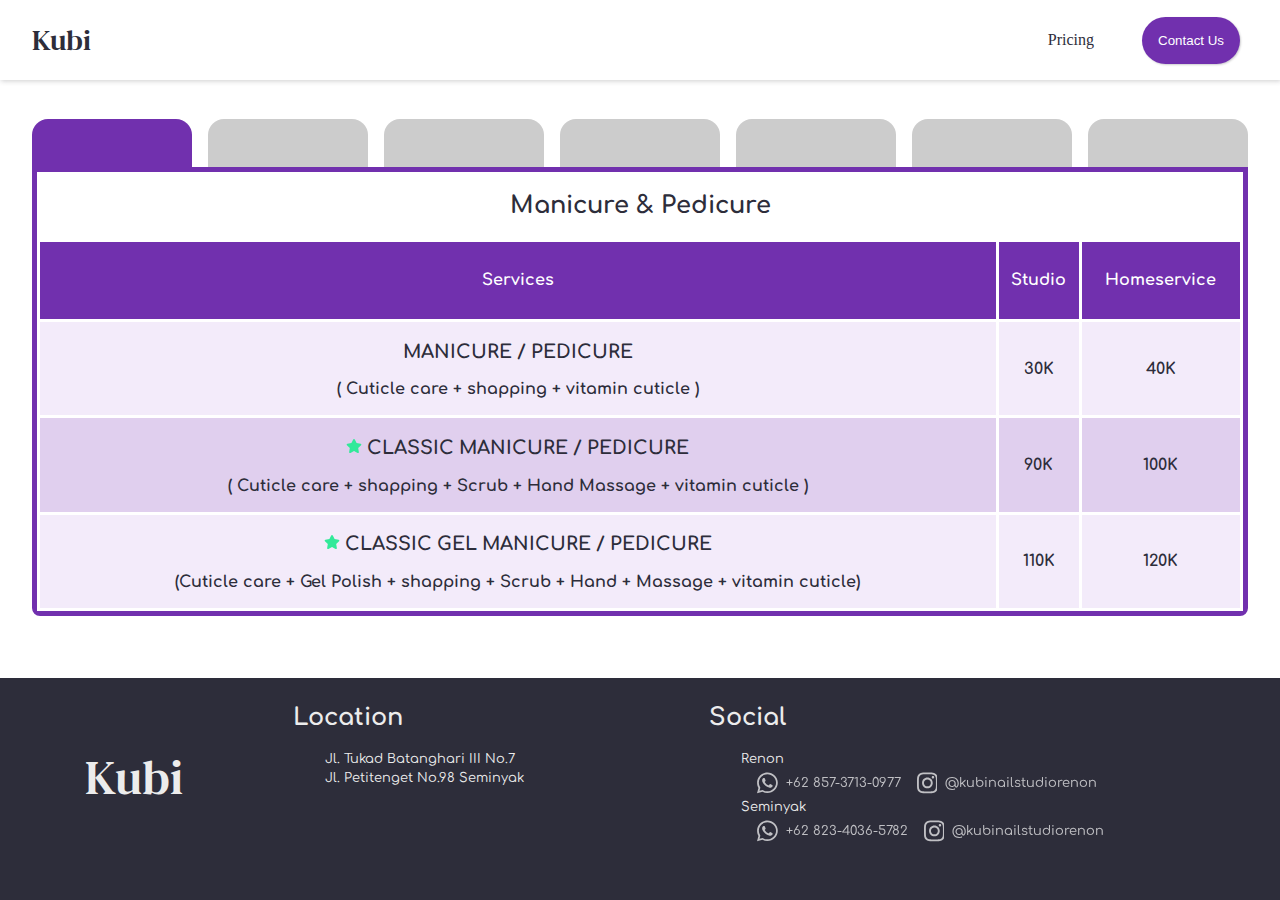
<file: renon.html>
<!DOCTYPE html>
<html lang="en">
<head>
    <meta charset="UTF-8">
    <meta name="viewport" content="width=device-width, initial-scale=1.0">
    <link rel="stylesheet" href="style.css">
    <link rel="stylesheet" href="price.css">
    <title>Kubi Nail Renon</title>
    <meta name="description" content="Check out the detailed price list for our nail art studio in Renon, Bali. Discover competitive prices for manicures, pedicures, and intricate nail designs. Book your luxurious nail experience in Renon today.">
    <link rel="shortcut icon" href="img/favicon.svg" type="image/x-icon">
<!-- Google tag (gtag.js) -->
<script async src="https://www.googletagmanager.com/gtag/js?id=G-2GQN8LZ4QP"></script>
<script>
  window.dataLayer = window.dataLayer || [];
  function gtag(){dataLayer.push(arguments);}
  gtag('js', new Date());

  gtag('config', 'G-2GQN8LZ4QP');
</script>
</head>
<body>
    <nav>
        <div class="nav">
            <h1><a href="index.html">Kubi</a></h1>
            <div class = "nav-contain">
                <ul class="navbar">
                    <li class="item">
                        Pricing
                        <ul class="pricing">
                            <a href="renon.html"><li>Renon</li></a>
                            <hr>
                            <a href="seminyak.html"> <li>Seminyak</li></a>
                        </ul>
                    </li>

                    <li>
                            <a href="index.html#contact-us">
                             <button>Contact Us</button>
                            </a>
                    </li>
            </ul>
        </div>
        </div>
    </nav>
    <main>
        <div class="price-contain">
            <div class="price-nav">
                <div class="price-item" data-target = "target1"></div>
                <div class="price-item hidden" data-target = "target2"></div>
                <div class="price-item hidden" data-target = "target3"></div>
                <div class="price-item hidden" data-target = "target4"></div>
                <div class="price-item hidden" data-target = "target5"></div>
                <div class="price-item hidden" data-target = "target6"></div>
                <div class="price-item hidden" data-target = "target7"></div>
            </div>

            <div id="target1" class="tables">
                <h2>Manicure & Pedicure</h2>
                <table>
                    <tr>
                        <th>Services</th>
                        <th>Studio</th>
                        <th>Homeservice</th>
                    </tr>
                    <tr>
                        <th>
                            <h3>MANICURE / PEDICURE</h3>
                            <p>( Cuticle care + shapping + vitamin cuticle )</p>
                        </th>
                        <th>30K</th>
                        <th>40K</th>
                    </tr>
                    <tr>
                        <th>
                            <h3>                            <svg xmlns="http://www.w3.org/2000/svg" viewBox="0 0 576 512"><!--!Font Awesome Free 6.5.2 by @fontawesome - https://fontawesome.com License - https://fontawesome.com/license/free Copyright 2024 Fonticons, Inc.--><path d="M316.9 18C311.6 7 300.4 0 288.1 0s-23.4 7-28.8 18L195 150.3 51.4 171.5c-12 1.8-22 10.2-25.7 21.7s-.7 24.2 7.9 32.7L137.8 329 113.2 474.7c-2 12 3 24.2 12.9 31.3s23 8 33.8 2.3l128.3-68.5 128.3 68.5c10.8 5.7 23.9 4.9 33.8-2.3s14.9-19.3 12.9-31.3L438.5 329 542.7 225.9c8.6-8.5 11.7-21.2 7.9-32.7s-13.7-19.9-25.7-21.7L381.2 150.3 316.9 18z"/></svg>
                                CLASSIC MANICURE / PEDICURE</h3>
                            <p>( Cuticle care + shapping + Scrub + Hand
                                Massage + vitamin cuticle )</p>
                        </th>
                        <th>90K</th>
                        <th>100K</th>
                    </tr>
                    <tr>
                        <th>
                            <h3>                            <svg xmlns="http://www.w3.org/2000/svg" viewBox="0 0 576 512"><!--!Font Awesome Free 6.5.2 by @fontawesome - https://fontawesome.com License - https://fontawesome.com/license/free Copyright 2024 Fonticons, Inc.--><path d="M316.9 18C311.6 7 300.4 0 288.1 0s-23.4 7-28.8 18L195 150.3 51.4 171.5c-12 1.8-22 10.2-25.7 21.7s-.7 24.2 7.9 32.7L137.8 329 113.2 474.7c-2 12 3 24.2 12.9 31.3s23 8 33.8 2.3l128.3-68.5 128.3 68.5c10.8 5.7 23.9 4.9 33.8-2.3s14.9-19.3 12.9-31.3L438.5 329 542.7 225.9c8.6-8.5 11.7-21.2 7.9-32.7s-13.7-19.9-25.7-21.7L381.2 150.3 316.9 18z"/></svg>
                                CLASSIC GEL MANICURE /
                                PEDICURE</h3>
                            <p>(Cuticle care + Gel Polish + shapping + Scrub
                                + Hand + Massage + vitamin cuticle)</p>
                        </th>
                        <th>110K</th>
                        <th>120K</th>
                    </tr>
                </table>
            </div>
            <div id="target2" class="tables hidden">
                <h2>Nail Polish - Natural Nails</h2>
                <table>
                    <tr>
                        <th>Services</th>
                        <th>Studio</th>
                        <th>Homeservice</th>
                    </tr>
                    <tr>
                        <th>
                            <h3>GEL MANICURE</h3>
                            <p>(Cuticle care + Gel Polish + vitamin cuticle)</p>
                        </th>
                        <th>40K</th>
                        <th>50K</th>
                    </tr>
                    <tr>
                        <th>
                            <h3>GEL PEDICURE</h3>
                            <p>(Cuticle care + Wash + Scrub + Gel Polish
                                + vitamin cuticle)</p>
                        </th>
                        <th>40K</th>
                        <th>50K</th>
                    </tr>
                    <tr>
                        <th>
                            <h3>                            <svg xmlns="http://www.w3.org/2000/svg" viewBox="0 0 576 512"><!--!Font Awesome Free 6.5.2 by @fontawesome - https://fontawesome.com License - https://fontawesome.com/license/free Copyright 2024 Fonticons, Inc.--><path d="M316.9 18C311.6 7 300.4 0 288.1 0s-23.4 7-28.8 18L195 150.3 51.4 171.5c-12 1.8-22 10.2-25.7 21.7s-.7 24.2 7.9 32.7L137.8 329 113.2 474.7c-2 12 3 24.2 12.9 31.3s23 8 33.8 2.3l128.3-68.5 128.3 68.5c10.8 5.7 23.9 4.9 33.8-2.3s14.9-19.3 12.9-31.3L438.5 329 542.7 225.9c8.6-8.5 11.7-21.2 7.9-32.7s-13.7-19.9-25.7-21.7L381.2 150.3 316.9 18z"/></svg>
                                BUILDER GEL</h3>
                            <p>( Cuticle care +Builder gel/Gel overlay +
                                Gel Polish + vitamin cuticle )</p>
                        </th>
                        <th>150K</th>
                        <th>160K</th>
                    </tr>
                    <tr>
                        <th>
                            <h3>REFILL BUILDER GEL</h3>
                            <p>( Cuticle care +Builder gel/Gel overlay +
                                Gel Polish + vitamin cuticle )</p>
                        </th>
                        <th>120K</th>
                        <th>130K</th>
                    </tr>
                </table>
            </div>
            <div id="target3" class="tables hidden">
                <h2>Nails Extension</h2>
                <table>
                    <tr>
                        <th>Services</th>
                        <th>Studio</th>
                        <th>Homeservice</th>
                    </tr>
                    <tr>
                        <th>
                            <h3>NAIL TIP EXTENSION</h3>
                            <p>( Cuticle care + Use soft nail tip + regular glue
                                gel polish + vitamin cuticle )</p>
                        </th>
                        <th>90K</th>
                        <th>100K</th>
                    </tr>
                    <tr>
                        <th>
                            <h3>                            <svg xmlns="http://www.w3.org/2000/svg" viewBox="0 0 576 512"><!--!Font Awesome Free 6.5.2 by @fontawesome - https://fontawesome.com License - https://fontawesome.com/license/free Copyright 2024 Fonticons, Inc.--><path d="M316.9 18C311.6 7 300.4 0 288.1 0s-23.4 7-28.8 18L195 150.3 51.4 171.5c-12 1.8-22 10.2-25.7 21.7s-.7 24.2 7.9 32.7L137.8 329 113.2 474.7c-2 12 3 24.2 12.9 31.3s23 8 33.8 2.3l128.3-68.5 128.3 68.5c10.8 5.7 23.9 4.9 33.8-2.3s14.9-19.3 12.9-31.3L438.5 329 542.7 225.9c8.6-8.5 11.7-21.2 7.9-32.7s-13.7-19.9-25.7-21.7L381.2 150.3 316.9 18z"/></svg>
                                SOFT TIP EXTENSION</h3>
                            <p>(Cuticle care + Use soft nail tip + Gel X extension
                                gel polish + vitamin cuticle)</p>
                        </th>
                        <th>175K</th>
                        <th>185K</th>
                    </tr>
                </table>
            </div>
            <div id="target4" class="tables hidden">
                <h2>Acrylic & Hard Gel</h2>
                <p>*Acrylic & Hard Gel treatment include Russian manicure +
                    Gel Polish 1 color + Vitamin</p>
                <table>
                    <tr>
                        <th>Services</th>
                        <th>Full</th>
                        <th>/finger</th>
                    </tr>
                    <tr>
                        <th>
                            <h3>ACRYLIC EXTENSION ( S )</h3>
                        </th>
                        <th>350K</th>
                        <th>40K</th>
                    </tr>
                    <tr>
                        <th>
                            <h3>ACRYLIC EXTENSION ( M )</h3>
                        </th>
                        <th>400K</th>
                        <th>50K</th>
                    </tr>
                    <tr>
                        <th>
                            <h3>ACRYLIC EXTENSION ( L )</h3>
                        </th>
                        <th>450K</th>
                        <th>55K</th>
                    </tr>
                    <tr>
                        <th>
                            <h3>ACRYLIC EXTENSION ( REFILL )</h3>
                        </th>
                        <th>250K</th>
                        <th>30K</th>
                    </tr>
                    <tr>
                        <th>
                            <h3>HARD GEL EXTENSION ( S )</h3>
                        </th>
                        <th>300K</th>
                        <th>36K</th>
                    </tr>
                    <tr>
                        <th>
                            <h3>HARD GEL EXTENSION ( M )</h3>
                        </th>
                        <th>350K</th>
                        <th>41K</th>
                    </tr>
                    <tr>
                        <th>
                            <h3>HARD GEL EXTENSION ( L )</h3>
                        </th>
                        <th>425K</th>
                        <th>50K</th>
                    </tr>
                    <tr>
                        <th>
                            <h3>HARD GEL EXTENSION ( REFILL )</h3>
                        </th>
                        <th>230K</th>
                        <th>33K</th>
                    </tr>
                </table>
            </div>
            <div id="target5" class="tables hidden">
                <h2>Add On</h2>
                <table>
                    <tr>
                        <th>Services</th>
                        <th>Studio</th>
                        <th>Homeservice</th>
                    </tr>
                    <tr>
                        <th>
                            <h3>FULL GLITTER</h3>
                        </th>
                        <th>25K</th>
                        <th>30K</th>
                    </tr>
                    <tr>
                        <th>
                            <h3>FULL GLAZED/CHROME</h3>
                        </th>
                        <th>35K</th>
                        <th>45K</th>
                    </tr>
                    <tr>
                        <th>
                            <h3>FUL CAT EYE (standard)</h3>
                        </th>
                        <th>35K</th>
                        <th>44K</th>
                    </tr>
                    <tr>
                        <th>
                            <h3>FULL OMBRE</h3>
                        </th>
                        <th>50K</th>
                        <th>60K</th>
                    </tr>
                    <tr>
                        <th>
                            <h3>FULL FRENCH ART</h3>
                        </th>
                        <th>50K</th>
                        <th>60K</th>
                    </tr>
                    <tr>
                        <th>
                            <h3>ACCESSORIES</h3>
                        </th>
                        <th colspan="2">Start From 1K/finger</th>
                    </tr>
                    <tr>
                        <th>
                            <h3>OTHER NAIL ART</h3>
                        </th>
                        <th colspan="2">Start From 5K/finger</th>
                    </tr>
                    <tr>
                        <th>
                            <h3>EXCLUSIVE NAIL ART</h3>
                        </th>
                        <th colspan="2">Start From 15K/finger</th>
                    </tr>
                    <tr>
                        <th>
                            <h3>STRUCTURE GEL</h3>
                        </th>
                        <th>10K</th>
                        <th>20K</th>
                    </tr>
                    <tr>
                        <th>
                            <h3>ADD ON BASIC COLOR</h3>
                        </th>
                        <th colspan="2"> 2K/finger</th>
                    </tr>
                    <tr>
                        <th>
                            <h3>APPLICATION PRESS ON NAIL</h3>
                        </th>
                        <th>20K</th>
                        <th>35K</th>
                    </tr>
                </table>
            </div>
            <div id="target6" class="tables hidden">
                <h2>Nail Removal</h2>
                <table>
                    <tr>
                        <th>Services</th>
                        <th>Studio</th>
                        <th>Homeservice</th>
                    </tr>
                    <tr>
                        <th>
                            <h3>REGULAR POLISH</h3>
                        </th>
                        <th>5Rp</th>
                        <th>5Rp</th>
                    </tr>
                    <tr>
                        <th>
                            <h3>GEL POLISH</h3>
                        </th>
                        <th>2K</th>
                        <th>3K</th>
                    </tr>
                    <tr>
                        <th>
                            <h3>NAIL TIP EXTENSION</h3>
                        </th>
                        <th>7K</th>
                        <th>8K</th>
                    </tr>
                    <tr>
                        <th>
                            <h3>BUILDER GEL</h3>
                        </th>
                        <th>5K</th>
                        <th>6K</th>
                    </tr>
                    <tr>
                        <th>
                            <h3>SOFT TIP</h3>
                        </th>
                        <th>7K</th>
                        <th>8K</th>
                    </tr>
                    <tr>
                        <th>
                            <h3>HARD GEL EXTENSION</h3>
                        </th>
                        <th>8K</th>
                        <th>9K</th>
                    </tr>
                    <tr>
                        <th>
                            <h3>ACRYLIC EXTENSION</h3>
                        </th>
                        <th>10K</th>
                        <th>11K</th>
                    </tr>
                </table>
            </div>
            <div id="target7" class="tables hidden">
                <h2>Lashes</h2>
                <table>
                    <tr>
                        <th>Services</th>
                        <th>Studio</th>
                        <th>Homeservice</th>
                    </tr>
                    <tr>
                        <th>
                            <h3>                            <svg xmlns="http://www.w3.org/2000/svg" viewBox="0 0 576 512"><!--!Font Awesome Free 6.5.2 by @fontawesome - https://fontawesome.com License - https://fontawesome.com/license/free Copyright 2024 Fonticons, Inc.--><path d="M316.9 18C311.6 7 300.4 0 288.1 0s-23.4 7-28.8 18L195 150.3 51.4 171.5c-12 1.8-22 10.2-25.7 21.7s-.7 24.2 7.9 32.7L137.8 329 113.2 474.7c-2 12 3 24.2 12.9 31.3s23 8 33.8 2.3l128.3-68.5 128.3 68.5c10.8 5.7 23.9 4.9 33.8-2.3s14.9-19.3 12.9-31.3L438.5 329 542.7 225.9c8.6-8.5 11.7-21.2 7.9-32.7s-13.7-19.9-25.7-21.7L381.2 150.3 316.9 18z"/></svg>
                                LASH LIFT TINT</h3>
                        </th>
                        <th>110K</th>
                        <th>120K</th>
                    </tr>
                    <tr>
                        <th>
                            <h3>NATURAL LASH EXTENSION</h3>
                        </th>
                        <th>120K</th>
                        <th>160K</th>
                    </tr>
                    <tr>
                        <th>
                            <h3>                            <svg xmlns="http://www.w3.org/2000/svg" viewBox="0 0 576 512"><!--!Font Awesome Free 6.5.2 by @fontawesome - https://fontawesome.com License - https://fontawesome.com/license/free Copyright 2024 Fonticons, Inc.--><path d="M316.9 18C311.6 7 300.4 0 288.1 0s-23.4 7-28.8 18L195 150.3 51.4 171.5c-12 1.8-22 10.2-25.7 21.7s-.7 24.2 7.9 32.7L137.8 329 113.2 474.7c-2 12 3 24.2 12.9 31.3s23 8 33.8 2.3l128.3-68.5 128.3 68.5c10.8 5.7 23.9 4.9 33.8-2.3s14.9-19.3 12.9-31.3L438.5 329 542.7 225.9c8.6-8.5 11.7-21.2 7.9-32.7s-13.7-19.9-25.7-21.7L381.2 150.3 316.9 18z"/></svg>
                                SOFT VOLUME LASH EXTENSION</h3>
                        </th>
                        <th>150K</th>
                        <th>190K</th>
                    </tr>
                    <tr>
                        <th>
                            <h3>RETOUCH LASH EXTENSION (max. 3 weeks)</h3>
                        </th>
                        <th colspan="2">Start From 50K</th>
                    </tr>
                    <tr>
                        <th>
                            <h3>REMOVE LASH EXTENSION</h3>
                        </th>
                        <th colspan="2">Start From 10K</th>
                    </tr>
                </table>
            </div>
        </div>
    </main>
    <footer>
        <div class="logo-contain">
            <h2 class = "logo">
                Kubi
            </h2>
        </div>
        <div class="info">
            <h2>Location</h2>
            <ul>
                <li><a href="https://maps.app.goo.gl/rSe5rdHoj1MXnyiZ6">Jl. Tukad Batanghari III No.7</a></li>
                <li><a href="https://maps.app.goo.gl/vcTN53tfTA9XXwWeA">Jl. Petitenget No.98 Seminyak</a></li>
            </ul>
        </div>
        <div class="info">
            <h2>Social</h2>
            <ul class = "social">
                <li>
                    Renon
                    <ul class="social-item">
                        <li>
                            <a href="https://wa.me/message/AQWQ6VIEL56TI1">
                                <svg xmlns="http://www.w3.org/2000/svg" viewBox="0 0 448 512"><!--!Font Awesome Free 6.5.2 by @fontawesome - https://fontawesome.com License - https://fontawesome.com/license/free Copyright 2024 Fonticons, Inc.--><path d="M380.9 97.1C339 55.1 283.2 32 223.9 32c-122.4 0-222 99.6-222 222 0 39.1 10.2 77.3 29.6 111L0 480l117.7-30.9c32.4 17.7 68.9 27 106.1 27h.1c122.3 0 224.1-99.6 224.1-222 0-59.3-25.2-115-67.1-157zm-157 341.6c-33.2 0-65.7-8.9-94-25.7l-6.7-4-69.8 18.3L72 359.2l-4.4-7c-18.5-29.4-28.2-63.3-28.2-98.2 0-101.7 82.8-184.5 184.6-184.5 49.3 0 95.6 19.2 130.4 54.1 34.8 34.9 56.2 81.2 56.1 130.5 0 101.8-84.9 184.6-186.6 184.6zm101.2-138.2c-5.5-2.8-32.8-16.2-37.9-18-5.1-1.9-8.8-2.8-12.5 2.8-3.7 5.6-14.3 18-17.6 21.8-3.2 3.7-6.5 4.2-12 1.4-32.6-16.3-54-29.1-75.5-66-5.7-9.8 5.7-9.1 16.3-30.3 1.8-3.7 .9-6.9-.5-9.7-1.4-2.8-12.5-30.1-17.1-41.2-4.5-10.8-9.1-9.3-12.5-9.5-3.2-.2-6.9-.2-10.6-.2-3.7 0-9.7 1.4-14.8 6.9-5.1 5.6-19.4 19-19.4 46.3 0 27.3 19.9 53.7 22.6 57.4 2.8 3.7 39.1 59.7 94.8 83.8 35.2 15.2 49 16.5 66.6 13.9 10.7-1.6 32.8-13.4 37.4-26.4 4.6-13 4.6-24.1 3.2-26.4-1.3-2.5-5-3.9-10.5-6.6z"/></svg>
                                <span>+62 857-3713-0977</span>
                            </a>
                        </li>
                        <li>
                            <a href="https://www.instagram.com/kubinailstudiorenon/">
                                <svg xmlns="http://www.w3.org/2000/svg" viewBox="0 0 448 512"><!--!Font Awesome Free 6.5.2 by @fontawesome - https://fontawesome.com License - https://fontawesome.com/license/free Copyright 2024 Fonticons, Inc.--><path d="M224.1 141c-63.6 0-114.9 51.3-114.9 114.9s51.3 114.9 114.9 114.9S339 319.5 339 255.9 287.7 141 224.1 141zm0 189.6c-41.1 0-74.7-33.5-74.7-74.7s33.5-74.7 74.7-74.7 74.7 33.5 74.7 74.7-33.6 74.7-74.7 74.7zm146.4-194.3c0 14.9-12 26.8-26.8 26.8-14.9 0-26.8-12-26.8-26.8s12-26.8 26.8-26.8 26.8 12 26.8 26.8zm76.1 27.2c-1.7-35.9-9.9-67.7-36.2-93.9-26.2-26.2-58-34.4-93.9-36.2-37-2.1-147.9-2.1-184.9 0-35.8 1.7-67.6 9.9-93.9 36.1s-34.4 58-36.2 93.9c-2.1 37-2.1 147.9 0 184.9 1.7 35.9 9.9 67.7 36.2 93.9s58 34.4 93.9 36.2c37 2.1 147.9 2.1 184.9 0 35.9-1.7 67.7-9.9 93.9-36.2 26.2-26.2 34.4-58 36.2-93.9 2.1-37 2.1-147.8 0-184.8zM398.8 388c-7.8 19.6-22.9 34.7-42.6 42.6-29.5 11.7-99.5 9-132.1 9s-102.7 2.6-132.1-9c-19.6-7.8-34.7-22.9-42.6-42.6-11.7-29.5-9-99.5-9-132.1s-2.6-102.7 9-132.1c7.8-19.6 22.9-34.7 42.6-42.6 29.5-11.7 99.5-9 132.1-9s102.7-2.6 132.1 9c19.6 7.8 34.7 22.9 42.6 42.6 11.7 29.5 9 99.5 9 132.1s2.7 102.7-9 132.1z"/></svg>
                                <span>@kubinailstudiorenon</span>
                            </a>
                        </li>
                    </ul>
                </li>
                <li>
                    Seminyak
                    <ul class="social-item">
                        <li>
                            <a href="https://wa.me/message/MH2MYNN223DPG1">
                                <svg xmlns="http://www.w3.org/2000/svg" viewBox="0 0 448 512"><!--!Font Awesome Free 6.5.2 by @fontawesome - https://fontawesome.com License - https://fontawesome.com/license/free Copyright 2024 Fonticons, Inc.--><path d="M380.9 97.1C339 55.1 283.2 32 223.9 32c-122.4 0-222 99.6-222 222 0 39.1 10.2 77.3 29.6 111L0 480l117.7-30.9c32.4 17.7 68.9 27 106.1 27h.1c122.3 0 224.1-99.6 224.1-222 0-59.3-25.2-115-67.1-157zm-157 341.6c-33.2 0-65.7-8.9-94-25.7l-6.7-4-69.8 18.3L72 359.2l-4.4-7c-18.5-29.4-28.2-63.3-28.2-98.2 0-101.7 82.8-184.5 184.6-184.5 49.3 0 95.6 19.2 130.4 54.1 34.8 34.9 56.2 81.2 56.1 130.5 0 101.8-84.9 184.6-186.6 184.6zm101.2-138.2c-5.5-2.8-32.8-16.2-37.9-18-5.1-1.9-8.8-2.8-12.5 2.8-3.7 5.6-14.3 18-17.6 21.8-3.2 3.7-6.5 4.2-12 1.4-32.6-16.3-54-29.1-75.5-66-5.7-9.8 5.7-9.1 16.3-30.3 1.8-3.7 .9-6.9-.5-9.7-1.4-2.8-12.5-30.1-17.1-41.2-4.5-10.8-9.1-9.3-12.5-9.5-3.2-.2-6.9-.2-10.6-.2-3.7 0-9.7 1.4-14.8 6.9-5.1 5.6-19.4 19-19.4 46.3 0 27.3 19.9 53.7 22.6 57.4 2.8 3.7 39.1 59.7 94.8 83.8 35.2 15.2 49 16.5 66.6 13.9 10.7-1.6 32.8-13.4 37.4-26.4 4.6-13 4.6-24.1 3.2-26.4-1.3-2.5-5-3.9-10.5-6.6z"/></svg><span>+62 823-4036-5782</span>
                            </a>
                        </li>
                        <li>
                            <a href="https://www.instagram.com/kubinailstudioseminyak/">
                                <svg xmlns="http://www.w3.org/2000/svg" viewBox="0 0 448 512"><!--!Font Awesome Free 6.5.2 by @fontawesome - https://fontawesome.com License - https://fontawesome.com/license/free Copyright 2024 Fonticons, Inc.--><path d="M224.1 141c-63.6 0-114.9 51.3-114.9 114.9s51.3 114.9 114.9 114.9S339 319.5 339 255.9 287.7 141 224.1 141zm0 189.6c-41.1 0-74.7-33.5-74.7-74.7s33.5-74.7 74.7-74.7 74.7 33.5 74.7 74.7-33.6 74.7-74.7 74.7zm146.4-194.3c0 14.9-12 26.8-26.8 26.8-14.9 0-26.8-12-26.8-26.8s12-26.8 26.8-26.8 26.8 12 26.8 26.8zm76.1 27.2c-1.7-35.9-9.9-67.7-36.2-93.9-26.2-26.2-58-34.4-93.9-36.2-37-2.1-147.9-2.1-184.9 0-35.8 1.7-67.6 9.9-93.9 36.1s-34.4 58-36.2 93.9c-2.1 37-2.1 147.9 0 184.9 1.7 35.9 9.9 67.7 36.2 93.9s58 34.4 93.9 36.2c37 2.1 147.9 2.1 184.9 0 35.9-1.7 67.7-9.9 93.9-36.2 26.2-26.2 34.4-58 36.2-93.9 2.1-37 2.1-147.8 0-184.8zM398.8 388c-7.8 19.6-22.9 34.7-42.6 42.6-29.5 11.7-99.5 9-132.1 9s-102.7 2.6-132.1-9c-19.6-7.8-34.7-22.9-42.6-42.6-11.7-29.5-9-99.5-9-132.1s-2.6-102.7 9-132.1c7.8-19.6 22.9-34.7 42.6-42.6 29.5-11.7 99.5-9 132.1-9s102.7-2.6 132.1 9c19.6 7.8 34.7 22.9 42.6 42.6 11.7 29.5 9 99.5 9 132.1s2.7 102.7-9 132.1z"/></svg>
                                <span>@kubinailstudiorenon</span>
                            </a>
                        </li>
                    </ul>
                </li>

            </ul>
        </div>
    </footer>
    <script src="pricing.js"></script>
</body>
</html>
</file>
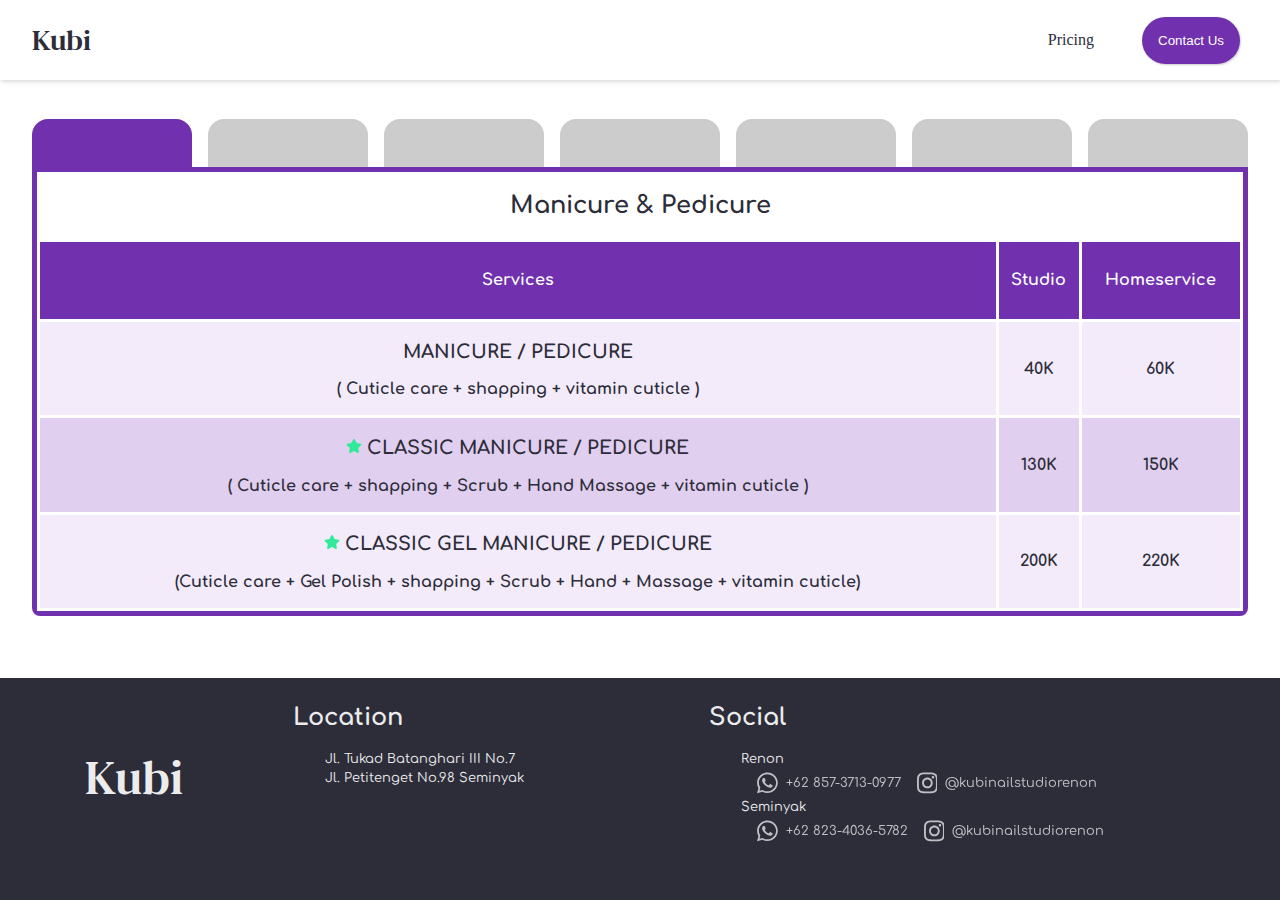
<file: seminyak.html>
<!DOCTYPE html>
<html lang="en">
<head>
    <meta charset="UTF-8">
    <meta name="viewport" content="width=device-width, initial-scale=1.0">
    <link rel="stylesheet" href="style.css">
    <link rel="stylesheet" href="price.css">
    <title>Kubi Nail Seminyak</title>
    <link rel="shortcut icon" href="img/favicon.svg" type="image/x-icon">
    <meta name="description" content="Discover the detailed price list for our nail art studio in Seminyak, Bali. Explore competitive prices for manicures, pedicures, and intricate nail designs. Book your luxurious nail experience in Seminyak today.">
    <!-- Google tag (gtag.js) -->
<script async src="https://www.googletagmanager.com/gtag/js?id=G-2GQN8LZ4QP"></script>
<script>
  window.dataLayer = window.dataLayer || [];
  function gtag(){dataLayer.push(arguments);}
  gtag('js', new Date());

  gtag('config', 'G-2GQN8LZ4QP');
</script>
</head>
<body>
    <nav>
        <div class="nav">
            <h1><a href="index.html">Kubi</a></h1>
            <div class = "nav-contain">
                <ul class="navbar">
                    <li class="item">
                        Pricing
                        <ul class="pricing">
                            <a href="renon.html"><li>Renon</li></a>
                            <hr>
                            <a href="seminyak.html"> <li>Seminyak</li></a>
                        </ul>
                    </li>

                    <li>
                            <a href="index.html#contact-us">
                             <button>Contact Us</button>
                            </a>
                    </li>
            </ul>
        </div>
        </div>
    </nav>
    <main>
        <div class="price-contain">
            <div class="price-nav">
                <div class="price-item" data-target = "target1"></div>
                <div class="price-item hidden" data-target = "target2"></div>
                <div class="price-item hidden" data-target = "target3"></div>
                <div class="price-item hidden" data-target = "target4"></div>
                <div class="price-item hidden" data-target = "target5"></div>
                <div class="price-item hidden" data-target = "target6"></div>
                <div class="price-item hidden" data-target = "target7"></div>
            </div>

            <div id="target1" class="tables">
                <h2>Manicure & Pedicure</h2>
                <table>
                    <tr>
                        <th>Services</th>
                        <th>Studio</th>
                        <th>Homeservice</th>
                    </tr>
                    <tr>
                        <th>
                            <h3>MANICURE / PEDICURE</h3>
                            <p>( Cuticle care + shapping + vitamin cuticle )</p>
                        </th>
                        <th>40K</th>
                        <th>60K</th>
                    </tr>
                    <tr>
                        <th>
                            <h3>                            <svg xmlns="http://www.w3.org/2000/svg" viewBox="0 0 576 512"><!--!Font Awesome Free 6.5.2 by @fontawesome - https://fontawesome.com License - https://fontawesome.com/license/free Copyright 2024 Fonticons, Inc.--><path d="M316.9 18C311.6 7 300.4 0 288.1 0s-23.4 7-28.8 18L195 150.3 51.4 171.5c-12 1.8-22 10.2-25.7 21.7s-.7 24.2 7.9 32.7L137.8 329 113.2 474.7c-2 12 3 24.2 12.9 31.3s23 8 33.8 2.3l128.3-68.5 128.3 68.5c10.8 5.7 23.9 4.9 33.8-2.3s14.9-19.3 12.9-31.3L438.5 329 542.7 225.9c8.6-8.5 11.7-21.2 7.9-32.7s-13.7-19.9-25.7-21.7L381.2 150.3 316.9 18z"/></svg>
                                CLASSIC MANICURE / PEDICURE</h3>
                            <p>( Cuticle care + shapping + Scrub + Hand
                                Massage + vitamin cuticle )</p>
                        </th>
                        <th>130K</th>
                        <th>150K</th>
                    </tr>
                    <tr>
                        <th>
                            <h3>                            <svg xmlns="http://www.w3.org/2000/svg" viewBox="0 0 576 512"><!--!Font Awesome Free 6.5.2 by @fontawesome - https://fontawesome.com License - https://fontawesome.com/license/free Copyright 2024 Fonticons, Inc.--><path d="M316.9 18C311.6 7 300.4 0 288.1 0s-23.4 7-28.8 18L195 150.3 51.4 171.5c-12 1.8-22 10.2-25.7 21.7s-.7 24.2 7.9 32.7L137.8 329 113.2 474.7c-2 12 3 24.2 12.9 31.3s23 8 33.8 2.3l128.3-68.5 128.3 68.5c10.8 5.7 23.9 4.9 33.8-2.3s14.9-19.3 12.9-31.3L438.5 329 542.7 225.9c8.6-8.5 11.7-21.2 7.9-32.7s-13.7-19.9-25.7-21.7L381.2 150.3 316.9 18z"/></svg>
                                CLASSIC GEL MANICURE /
                                PEDICURE</h3>
                            <p>(Cuticle care + Gel Polish + shapping + Scrub
                                + Hand + Massage + vitamin cuticle)</p>
                        </th>
                        <th>200K</th>
                        <th>220K</th>
                    </tr>
                </table>
            </div>
            <div id="target2" class="tables hidden">
                <h2>Nail Polish - Natural Nails</h2>
                <table>
                    <tr>
                        <th>Services</th>
                        <th>Studio</th>
                        <th>Homeservice</th>
                    </tr>
                    <tr>
                        <th>
                            <h3>GEL MANICURE</h3>
                            <p>(Cuticle care + Gel Polish + vitamin cuticle)</p>
                        </th>
                        <th>70K</th>
                        <th>90K</th>
                    </tr>
                    <tr>
                        <th>
                            <h3>GEL PEDICURE</h3>
                            <p>(Cuticle care + Wash + Scrub + Gel Polish
                                + vitamin cuticle)</p>
                        </th>
                        <th>70K</th>
                        <th>90K</th>
                    </tr>
                    <tr>
                        <th>
                            <h3>                            <svg xmlns="http://www.w3.org/2000/svg" viewBox="0 0 576 512"><!--!Font Awesome Free 6.5.2 by @fontawesome - https://fontawesome.com License - https://fontawesome.com/license/free Copyright 2024 Fonticons, Inc.--><path d="M316.9 18C311.6 7 300.4 0 288.1 0s-23.4 7-28.8 18L195 150.3 51.4 171.5c-12 1.8-22 10.2-25.7 21.7s-.7 24.2 7.9 32.7L137.8 329 113.2 474.7c-2 12 3 24.2 12.9 31.3s23 8 33.8 2.3l128.3-68.5 128.3 68.5c10.8 5.7 23.9 4.9 33.8-2.3s14.9-19.3 12.9-31.3L438.5 329 542.7 225.9c8.6-8.5 11.7-21.2 7.9-32.7s-13.7-19.9-25.7-21.7L381.2 150.3 316.9 18z"/></svg>
                                BUILDER GEL</h3>
                            <p>( Cuticle care +Builder gel/Gel overlay +
                                Gel Polish + vitamin cuticle )</p>
                        </th>
                        <th>200K</th>
                        <th>220K</th>
                    </tr>
                    <tr>
                        <th>
                            <h3>REFILL BUILDER GEL</h3>
                            <p>( Cuticle care +Builder gel/Gel overlay +
                                Gel Polish + vitamin cuticle )</p>
                        </th>
                        <th>180K</th>
                        <th>200K</th>
                    </tr>
                </table>
            </div>
            <div id="target3" class="tables hidden">
                <h2>Nails Extension</h2>
                <table>
                    <tr>
                        <th>Services</th>
                        <th>Studio</th>
                        <th>Homeservice</th>
                    </tr>
                    <tr>
                        <th>
                            <h3>NAIL TIP EXTENSION</h3>
                            <p>( Cuticle care + Use soft nail tip + regular glue
                                gel polish + vitamin cuticle )</p>
                        </th>
                        <th>120K</th>
                        <th>140K</th>
                    </tr>
                    <tr>
                        <th>
                            <h3>                            <svg xmlns="http://www.w3.org/2000/svg" viewBox="0 0 576 512"><!--!Font Awesome Free 6.5.2 by @fontawesome - https://fontawesome.com License - https://fontawesome.com/license/free Copyright 2024 Fonticons, Inc.--><path d="M316.9 18C311.6 7 300.4 0 288.1 0s-23.4 7-28.8 18L195 150.3 51.4 171.5c-12 1.8-22 10.2-25.7 21.7s-.7 24.2 7.9 32.7L137.8 329 113.2 474.7c-2 12 3 24.2 12.9 31.3s23 8 33.8 2.3l128.3-68.5 128.3 68.5c10.8 5.7 23.9 4.9 33.8-2.3s14.9-19.3 12.9-31.3L438.5 329 542.7 225.9c8.6-8.5 11.7-21.2 7.9-32.7s-13.7-19.9-25.7-21.7L381.2 150.3 316.9 18z"/></svg>
                                SOFT TIP EXTENSION</h3>
                            <p>(Cuticle care + Use soft nail tip + Gel X extension
                                gel polish + vitamin cuticle)</p>
                        </th>
                        <th>200K</th>
                        <th>220K</th>
                    </tr>
                </table>
            </div>
            <div id="target4" class="tables hidden">
                <h2>Add On</h2>
                <table>
                    <tr>
                        <th>Services</th>
                        <th>Studio</th>
                        <th>Homeservice</th>
                    </tr>
                    <tr>
                        <th>
                            <h3>FULL GLITTER</h3>
                        </th>
                        <th>45K</th>
                        <th>60K</th>
                    </tr>
                    <tr>
                        <th>
                            <h3>FULL GLAZED/CHROME</h3>
                        </th>
                        <th>65K</th>
                        <th>75K</th>
                    </tr>
                    <tr>
                        <th>
                            <h3>FULL CAT EYE (Start from)</h3>
                        </th>
                        <th>65K</th>
                        <th>75K</th>
                    </tr>
                    <tr>
                        <th>
                            <h3>FULL OMBRE (1 color)</h3>
                        </th>
                        <th>80K</th>
                        <th>90K</th>
                    </tr>
                    <tr>
                        <th>
                            <h3>ADD ON OMBRE COLOR</h3>
                        </th>
                        <th colspan="2">20K/color</th>
                    </tr>
                    <tr>
                        <th>
                            <h3>FULL FRENCH ART</h3>
                        </th>
                        <th>90K</th>
                        <th>100K</th>
                    </tr>
                    <tr>
                        <th>
                            <h3>OTHER NAIL ART</h3>
                        </th>
                        <th colspan="2">Start From 10K/finger</th>
                    </tr>
                    <tr>
                        <th>
                            <h3>STRUCTURE GEL</h3>
                        </th>
                        <th>20K</th>
                        <th>35K</th>
                    </tr>
                    <tr>
                        <th>
                            <h3>ADD ON BASIC COLOR</h3>
                        </th>
                        <th colspan="2"> 5K/finger</th>
                    </tr>
                    <tr>
                        <th>
                            <h3>ACCESSORIES</h3>
                        </th>
                        <th colspan="2">Start From 6K/finger</th>
                    </tr>
                </table>
            </div>
            <div id="target5" class="tables hidden">
                <h2>Nail Removal</h2>
                <table>
                    <tr>
                        <th>Services</th>
                        <th>Studio</th>
                        <th>Homeservice</th>
                    </tr>
                    <tr>
                        <th>
                            <h3>REGULAR POLISH</h3>
                        </th>
                        <th>1K</th>
                        <th>2K</th>
                    </tr>
                    <tr>
                        <th>
                            <h3>GEL POLISH</h3>
                        </th>
                        <th>4K</th>
                        <th>5K</th>
                    </tr>
                    <tr>
                        <th>
                            <h3>NAIL TIP EXTENSION</h3>
                        </th>
                        <th>10K</th>
                        <th>11K</th>
                    </tr>
                    <tr>
                        <th>
                            <h3>BUILDER GEL</h3>
                        </th>
                        <th>7K</th>
                        <th>8K</th>
                    </tr>
                    <tr>
                        <th>
                            <h3>SOFT TIP</h3>
                        </th>
                        <th>10K</th>
                        <th>11K</th>
                    </tr>
                    <tr>
                        <th>
                            <h3>HARD GEL EXTENSION</h3>
                        </th>
                        <th>12K</th>
                        <th>13K</th>
                    </tr>
                    <tr>
                        <th>
                            <h3>ACRYLIC EXTENSION</h3>
                        </th>
                        <th>15K</th>
                        <th>16K</th>
                    </tr>
                </table>
            </div>
            <div id="target6" class="tables hidden">
                <h2>Lashes</h2>
                <table>
                    <tr>
                        <th>Services</th>
                        <th>Studio</th>
                        <th>Homeservice</th>
                    </tr>
                    <tr>
                        <th>
                            <h3>                            <svg xmlns="http://www.w3.org/2000/svg" viewBox="0 0 576 512"><!--!Font Awesome Free 6.5.2 by @fontawesome - https://fontawesome.com License - https://fontawesome.com/license/free Copyright 2024 Fonticons, Inc.--><path d="M316.9 18C311.6 7 300.4 0 288.1 0s-23.4 7-28.8 18L195 150.3 51.4 171.5c-12 1.8-22 10.2-25.7 21.7s-.7 24.2 7.9 32.7L137.8 329 113.2 474.7c-2 12 3 24.2 12.9 31.3s23 8 33.8 2.3l128.3-68.5 128.3 68.5c10.8 5.7 23.9 4.9 33.8-2.3s14.9-19.3 12.9-31.3L438.5 329 542.7 225.9c8.6-8.5 11.7-21.2 7.9-32.7s-13.7-19.9-25.7-21.7L381.2 150.3 316.9 18z"/></svg>
                                LASH LIFT TINT</h3>
                        </th>
                        <th>150K</th>
                        <th>170K</th>
                    </tr>
                    <tr>
                        <th>
                            <h3>NATURAL LASH EXTENSION</h3>
                        </th>
                        <th>160K</th>
                        <th>200K</th>
                    </tr>
                    <tr>
                        <th>
                            <h3>                            <svg xmlns="http://www.w3.org/2000/svg" viewBox="0 0 576 512"><!--!Font Awesome Free 6.5.2 by @fontawesome - https://fontawesome.com License - https://fontawesome.com/license/free Copyright 2024 Fonticons, Inc.--><path d="M316.9 18C311.6 7 300.4 0 288.1 0s-23.4 7-28.8 18L195 150.3 51.4 171.5c-12 1.8-22 10.2-25.7 21.7s-.7 24.2 7.9 32.7L137.8 329 113.2 474.7c-2 12 3 24.2 12.9 31.3s23 8 33.8 2.3l128.3-68.5 128.3 68.5c10.8 5.7 23.9 4.9 33.8-2.3s14.9-19.3 12.9-31.3L438.5 329 542.7 225.9c8.6-8.5 11.7-21.2 7.9-32.7s-13.7-19.9-25.7-21.7L381.2 150.3 316.9 18z"/></svg>
                                SOFT VOLUME LASH EXTENSION</h3>
                        </th>
                        <th>190K</th>
                        <th>230K</th>
                    </tr>
                    <tr>
                        <th>
                            <h3>RETOUCH LASH EXTENSION (max. 3 weeks)</h3>
                        </th>
                        <th colspan="2">Start From 50K</th>
                    </tr>
                    <tr>
                        <th>
                            <h3>REMOVE LASH EXTENSION</h3>
                        </th>
                        <th colspan="2">Start From 15K</th>
                    </tr>
                </table>
            </div>
            <div id="target7" class="tables hidden">
                <h2>Press on Nails & Homeservice</h2>
                <table>
                    <p>FEE HOMESERVICE DEPENDING ON THE
                        DISTANCE AND NUMBER OF CREW REQUIRED.</p>
                    <tr>
                        <th>Services</th>
                        <th>Studio</th>
                        <th>Homeservice</th>
                    </tr>
                    <tr>
                        <th>
                            <h3>APPLICATION PRESS ON NAILS</h3>
                            <p>
                                (Cuticle care + tip glue + vitamin cuticle)
                            </p>
                        </th>
                        <th>40K</th>
                        <th>60K</th>
                    </tr>
                    <tr>
                        <th>
                            <h3>PRESS ON NAILS (START FROM)</h3>
                        </th>
                        <th colspan="2">75K</th>
                    </tr>
                </table>
            </div>
        </div>
    </main>
    <footer>
        <div class="logo-contain">
            <h2 class = "logo">
                Kubi
            </h2>
        </div>
        <div class="info">
            <h2>Location</h2>
            <ul>
                <li><a href="https://maps.app.goo.gl/rSe5rdHoj1MXnyiZ6">Jl. Tukad Batanghari III No.7</a></li>
                <li><a href="https://maps.app.goo.gl/vcTN53tfTA9XXwWeA">Jl. Petitenget No.98 Seminyak</a></li>
            </ul>
        </div>
        <div class="info">
            <h2>Social</h2>
            <ul class = "social">
                <li>
                    Renon
                    <ul class="social-item">
                        <li>
                            <a href="https://wa.me/message/AQWQ6VIEL56TI1">
                                <svg xmlns="http://www.w3.org/2000/svg" viewBox="0 0 448 512"><!--!Font Awesome Free 6.5.2 by @fontawesome - https://fontawesome.com License - https://fontawesome.com/license/free Copyright 2024 Fonticons, Inc.--><path d="M380.9 97.1C339 55.1 283.2 32 223.9 32c-122.4 0-222 99.6-222 222 0 39.1 10.2 77.3 29.6 111L0 480l117.7-30.9c32.4 17.7 68.9 27 106.1 27h.1c122.3 0 224.1-99.6 224.1-222 0-59.3-25.2-115-67.1-157zm-157 341.6c-33.2 0-65.7-8.9-94-25.7l-6.7-4-69.8 18.3L72 359.2l-4.4-7c-18.5-29.4-28.2-63.3-28.2-98.2 0-101.7 82.8-184.5 184.6-184.5 49.3 0 95.6 19.2 130.4 54.1 34.8 34.9 56.2 81.2 56.1 130.5 0 101.8-84.9 184.6-186.6 184.6zm101.2-138.2c-5.5-2.8-32.8-16.2-37.9-18-5.1-1.9-8.8-2.8-12.5 2.8-3.7 5.6-14.3 18-17.6 21.8-3.2 3.7-6.5 4.2-12 1.4-32.6-16.3-54-29.1-75.5-66-5.7-9.8 5.7-9.1 16.3-30.3 1.8-3.7 .9-6.9-.5-9.7-1.4-2.8-12.5-30.1-17.1-41.2-4.5-10.8-9.1-9.3-12.5-9.5-3.2-.2-6.9-.2-10.6-.2-3.7 0-9.7 1.4-14.8 6.9-5.1 5.6-19.4 19-19.4 46.3 0 27.3 19.9 53.7 22.6 57.4 2.8 3.7 39.1 59.7 94.8 83.8 35.2 15.2 49 16.5 66.6 13.9 10.7-1.6 32.8-13.4 37.4-26.4 4.6-13 4.6-24.1 3.2-26.4-1.3-2.5-5-3.9-10.5-6.6z"/></svg>
                                <span>+62 857-3713-0977</span>
                            </a>
                        </li>
                        <li>
                            <a href="https://www.instagram.com/kubinailstudiorenon/">
                                <svg xmlns="http://www.w3.org/2000/svg" viewBox="0 0 448 512"><!--!Font Awesome Free 6.5.2 by @fontawesome - https://fontawesome.com License - https://fontawesome.com/license/free Copyright 2024 Fonticons, Inc.--><path d="M224.1 141c-63.6 0-114.9 51.3-114.9 114.9s51.3 114.9 114.9 114.9S339 319.5 339 255.9 287.7 141 224.1 141zm0 189.6c-41.1 0-74.7-33.5-74.7-74.7s33.5-74.7 74.7-74.7 74.7 33.5 74.7 74.7-33.6 74.7-74.7 74.7zm146.4-194.3c0 14.9-12 26.8-26.8 26.8-14.9 0-26.8-12-26.8-26.8s12-26.8 26.8-26.8 26.8 12 26.8 26.8zm76.1 27.2c-1.7-35.9-9.9-67.7-36.2-93.9-26.2-26.2-58-34.4-93.9-36.2-37-2.1-147.9-2.1-184.9 0-35.8 1.7-67.6 9.9-93.9 36.1s-34.4 58-36.2 93.9c-2.1 37-2.1 147.9 0 184.9 1.7 35.9 9.9 67.7 36.2 93.9s58 34.4 93.9 36.2c37 2.1 147.9 2.1 184.9 0 35.9-1.7 67.7-9.9 93.9-36.2 26.2-26.2 34.4-58 36.2-93.9 2.1-37 2.1-147.8 0-184.8zM398.8 388c-7.8 19.6-22.9 34.7-42.6 42.6-29.5 11.7-99.5 9-132.1 9s-102.7 2.6-132.1-9c-19.6-7.8-34.7-22.9-42.6-42.6-11.7-29.5-9-99.5-9-132.1s-2.6-102.7 9-132.1c7.8-19.6 22.9-34.7 42.6-42.6 29.5-11.7 99.5-9 132.1-9s102.7-2.6 132.1 9c19.6 7.8 34.7 22.9 42.6 42.6 11.7 29.5 9 99.5 9 132.1s2.7 102.7-9 132.1z"/></svg>
                                <span>@kubinailstudiorenon</span>
                            </a>
                        </li>
                    </ul>
                </li>
                <li>
                    Seminyak
                    <ul class="social-item">
                        <li>
                            <a href="https://wa.me/message/MH2MYNN223DPG1">
                                <svg xmlns="http://www.w3.org/2000/svg" viewBox="0 0 448 512"><!--!Font Awesome Free 6.5.2 by @fontawesome - https://fontawesome.com License - https://fontawesome.com/license/free Copyright 2024 Fonticons, Inc.--><path d="M380.9 97.1C339 55.1 283.2 32 223.9 32c-122.4 0-222 99.6-222 222 0 39.1 10.2 77.3 29.6 111L0 480l117.7-30.9c32.4 17.7 68.9 27 106.1 27h.1c122.3 0 224.1-99.6 224.1-222 0-59.3-25.2-115-67.1-157zm-157 341.6c-33.2 0-65.7-8.9-94-25.7l-6.7-4-69.8 18.3L72 359.2l-4.4-7c-18.5-29.4-28.2-63.3-28.2-98.2 0-101.7 82.8-184.5 184.6-184.5 49.3 0 95.6 19.2 130.4 54.1 34.8 34.9 56.2 81.2 56.1 130.5 0 101.8-84.9 184.6-186.6 184.6zm101.2-138.2c-5.5-2.8-32.8-16.2-37.9-18-5.1-1.9-8.8-2.8-12.5 2.8-3.7 5.6-14.3 18-17.6 21.8-3.2 3.7-6.5 4.2-12 1.4-32.6-16.3-54-29.1-75.5-66-5.7-9.8 5.7-9.1 16.3-30.3 1.8-3.7 .9-6.9-.5-9.7-1.4-2.8-12.5-30.1-17.1-41.2-4.5-10.8-9.1-9.3-12.5-9.5-3.2-.2-6.9-.2-10.6-.2-3.7 0-9.7 1.4-14.8 6.9-5.1 5.6-19.4 19-19.4 46.3 0 27.3 19.9 53.7 22.6 57.4 2.8 3.7 39.1 59.7 94.8 83.8 35.2 15.2 49 16.5 66.6 13.9 10.7-1.6 32.8-13.4 37.4-26.4 4.6-13 4.6-24.1 3.2-26.4-1.3-2.5-5-3.9-10.5-6.6z"/></svg><span>+62 823-4036-5782</span>
                            </a>
                        </li>
                        <li>
                            <a href="https://www.instagram.com/kubinailstudioseminyak/">
                                <svg xmlns="http://www.w3.org/2000/svg" viewBox="0 0 448 512"><!--!Font Awesome Free 6.5.2 by @fontawesome - https://fontawesome.com License - https://fontawesome.com/license/free Copyright 2024 Fonticons, Inc.--><path d="M224.1 141c-63.6 0-114.9 51.3-114.9 114.9s51.3 114.9 114.9 114.9S339 319.5 339 255.9 287.7 141 224.1 141zm0 189.6c-41.1 0-74.7-33.5-74.7-74.7s33.5-74.7 74.7-74.7 74.7 33.5 74.7 74.7-33.6 74.7-74.7 74.7zm146.4-194.3c0 14.9-12 26.8-26.8 26.8-14.9 0-26.8-12-26.8-26.8s12-26.8 26.8-26.8 26.8 12 26.8 26.8zm76.1 27.2c-1.7-35.9-9.9-67.7-36.2-93.9-26.2-26.2-58-34.4-93.9-36.2-37-2.1-147.9-2.1-184.9 0-35.8 1.7-67.6 9.9-93.9 36.1s-34.4 58-36.2 93.9c-2.1 37-2.1 147.9 0 184.9 1.7 35.9 9.9 67.7 36.2 93.9s58 34.4 93.9 36.2c37 2.1 147.9 2.1 184.9 0 35.9-1.7 67.7-9.9 93.9-36.2 26.2-26.2 34.4-58 36.2-93.9 2.1-37 2.1-147.8 0-184.8zM398.8 388c-7.8 19.6-22.9 34.7-42.6 42.6-29.5 11.7-99.5 9-132.1 9s-102.7 2.6-132.1-9c-19.6-7.8-34.7-22.9-42.6-42.6-11.7-29.5-9-99.5-9-132.1s-2.6-102.7 9-132.1c7.8-19.6 22.9-34.7 42.6-42.6 29.5-11.7 99.5-9 132.1-9s102.7-2.6 132.1 9c19.6 7.8 34.7 22.9 42.6 42.6 11.7 29.5 9 99.5 9 132.1s2.7 102.7-9 132.1z"/></svg>
                                <span>@kubinailstudiorenon</span>
                            </a>
                        </li>
                    </ul>
                </li>

            </ul>
        </div>
    </footer>
    <script src="pricing.js"></script>
</body>
</html>
</file>
<file: style.css>
@import url('https://fonts.googleapis.com/css2?family=DM+Serif+Text:ital@0;1&family=Honk&family=Noto+Color+Emoji&family=Pacifico&family=Space+Mono:ital,wght@0,400;0,700;1,400;1,700&display=swap');
@import url('https://fonts.googleapis.com/css2?family=Comfortaa:wght@300..700&family=Josefin+Sans:ital,wght@0,100..700;1,100..700&display=swap');

:root{
    font-size: 16px;
    font-family: 'Open Sans';
    --text-primary: #2d2d3a;
    --text-secondary: #141414;
    --bg-primary: #ffffff;
    --bg-secondary:#ececec;
    --transition-speed: 600ms;
    --accent-color: #7130AE;
}
body::-webkit-scrollbar{
    width: 0.25rem;
}
body::-webkit-scrollbar-track{
background: #1e1e24 ;
}
body::-webkit-scrollbar-thumb{
background: var(--accent-color) ;
}
body{
    margin: 0;
    padding: 0;
    display: grid;
    min-height: 100vh;
    flex-direction: column;
}

ul{
    list-style: none;
}

body{
    color: var(--text-primary);
}
a{
    text-decoration: none;
    color: inherit;
}

/* Navbar */

nav {
    right: 0;
    left: 0;
    position: sticky;
}
.nav h1{
    font-family: "DM Serif Text", serif;
    font-size: 1.8rem;
    margin: 0;
    margin-left: 2rem;
    font-weight: 300;
    display: inline-block;
    transition: 200ms;
}
.nav h1:hover{
    transform: translateX(1rem) ;
}

.nav{
    height: 5rem;
    width: 100%;
    display: flex;
    box-shadow: 1px 1px 5px #1e1e2439;
    align-content: center;
    align-items: center;
    position: sticky;
}
.nav-contain{
    display: inline-block;
    margin-left: auto;
    height: 100%;
    margin-right: 1rem;
}
.navbar {
    list-style: none;
    padding: 0;
    margin: 0;
    display: flex;
    align-items: center;
    height: 100%;
}
.navbar li{
    padding: 0 1.5rem;
}
.navbar .item{
    height: 100%;
    display: flex;
    align-items: center;
    transition: 0.2s;
    justify-content: center;
    position: relative;
    z-index: 45;
}
.navbar .item:hover{
    background-color: var(--accent-color);
    color: white;
    width: 5rem;
}
button{
    background-color: var(--accent-color);
    border-radius: 5rem;
    color: white;
    border: none;
    box-shadow: 1px 1px 2px #23232e39;
    padding: 1rem;
    transition: 0.2s;
    width: max-content;
}
button:hover{
    transform: scale(1.2);
} 
button a{
    display: inline-block;
}
.pricing{
    position: absolute;
    display: none;
    flex-direction: column;
    top: 90%;
    right: -2rem;
    background-color: white;
    border: 1px solid #2d2d3a;
    border-radius: 3px;
    padding: 0;
    color: var(--text-primary);
    box-shadow: 1px 1px 5px #444454dd;
    z-index: 10;
}
.navbar .item:hover .pricing{
    display: flex;
    z-index: 19;
}

.navbar .item li{
    padding: 1rem 4rem 1rem 1rem;
}
.navbar .item li:hover{
    background-color: var(--accent-color);
    color: white;
}
hr{
    margin: 0;
    border: 0.2px solid #666666;
}

/* Footer */
footer{
    background-color: var(--text-primary);
    display: flex;
    width: 100%;
    padding-bottom: 1rem;
    color: var(--bg-secondary);
    flex-wrap: wrap;
    font-family: 'Comfortaa', sans-serif;
    align-self: flex-end;
}

footer div{
    display: flex;
    flex-direction: column;
    max-width: 50%;
    margin: 2%;
    min-width: fit-content;
    flex-grow: 2;
}
footer .info h2{
    margin: 0;
}
footer .info ul{
    margin: 1rem;
    font-size:0.81rem;
}
footer .logo{
    font-family: 'Dm Serif Text', serif;
    font-size: 3rem;
    font-weight: 300;
    text-align: center;
}
footer ul{
    list-style: none;
    padding-left: 1rem;
    min-width: fit-content;
    flex-grow: 1;
}
footer ul li{
    margin-top: 5px;
}

.social{
    margin: 0;
}

footer .info .social-item{
    padding-left: 1rem;
    display: flex;
    justify-items: center;
    height: fit-content;
    width: fit-content;
    flex-wrap: wrap;
    margin: 0;
}
.social-item li{
    min-width: fit-content;
    flex: 1;
    margin-right: 1rem;
    display: flex;
    align-items: center;
    color: white;
    filter: grayscale(100%) opacity(0.7) brightness(10);
}
.social-item li:hover{
    filter:  grayscale(0%) opacity(1);
}
.social-item svg{
    width: 1.3rem;
    fill: white;
}
.social-item span{
    margin-left: 0.5rem;
}
.social-item a{
    display: flex;
    align-items: center;
    min-width: fit-content;
}

/* medium screen */

@media only screen and (max-width:900px){
    footer .logo-contain{
        display: none;
    }
}

/* main animation */

.hide, .hide > *, .hide > * > *{
    opacity: 0;
    transform: translateX(-12rem);
    filter: blur(10px);
    transition: 600ms;
}

.hide > *:first-child{
    transition-delay: 0s;
}
.hide > *:nth-child(2){
    transition-delay: 200ms;
}
.hide > *:nth-child(3){
    transition-delay: 400ms;
}

.show, .show > *, .show > * > *{
    opacity: 1;
    transform: translateX(0);
    filter: blur(0);
}

/* reduced motion */
@media (prefers-reduced-motion){
    .hide, .hide > *, .hide > * > *{
    transition: none;
    }
}
</file>
<file: price.css>
:root{
    font-size: 16px;
    font-family: 'Open Sans';
    --text-primary: #2d2d3a;
    --text-secondary: #141414;
    --bg-primary: #ffffff;
    --bg-secondary:#ececec;
    --transition-speed: 600ms;
    --accent-color: #7130AE;
}

/* main */

main{
    right: 0;
    left: 0;
    display: flex;
    flex-direction: column;
    align-items: center;
    height: auto;
    font-family: 'Comfortaa', 'serif';
}
.price-contain{
    width: 95%;
    margin: 1rem 0rem;
}
.price-contain > .hidden{
    display: none;
}
.price-nav{
    width: 100%;
    display: flex;
    gap: 1rem;

}
.price-nav .hidden{
    position: static;
    background-color: #cccccc;
}
.price-nav .hidden:hover{
    position: static;
    background-color: #dcccee;
}
.price-item{
    flex-grow: 1;
    height: 3rem;
    background-color: var(--accent-color);
    border-radius: 1rem 1rem 0 0;
    position: static;
}


.tables {
    border: 5px solid var(--accent-color);
    border-radius: 0rem 0rem 0.5rem 0.5rem;
}

.price-contain h2{
    text-align: center;
}
table, th, td, tr{
    border: 3px solid white;
    border-collapse: collapse;
}
 tr:nth-child(even){
    background-color: #f3ebfa ;
}
tr:nth-child(odd){
    background-color:#e0cfee;
}

table{
    width: 100%;
    border-radius: 0rem 0rem 0.5rem 0.5rem;
}
tr:first-child{
    height: 5rem;
    background-color: var(--accent-color);
    color: white;
}
.tables svg{
    fill: rgb(50, 233, 153);
    height: 1rem;
    width: 1rem;
}
.tables > p {
    margin-left: 2rem;
    font-size: smaller;
}
</file>
